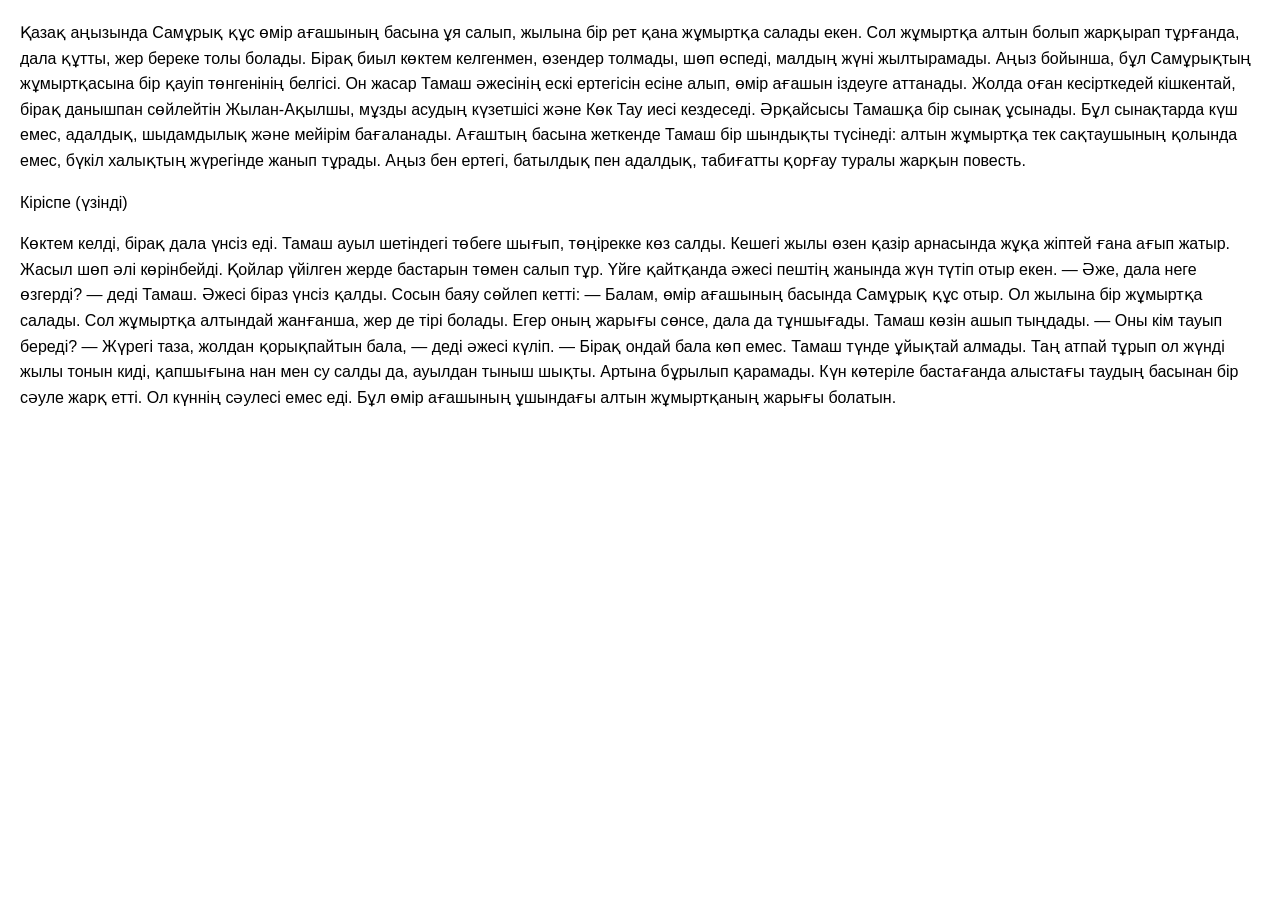
<file: akpan/index.html>
<!DOCTYPE html>
<html lang="en">
<head>
    <meta charset="UTF-8">
    <meta name="viewport" content="width=device-width, initial-scale=1.0">
    <title>Самұрық құстың алтын жұмыртқасы</title>
</head>
<style>
    body {
        font-family: Arial, sans-serif;
        line-height: 1.6;
        margin: 20px;
    }
</style>
<body>
    <p>Қазақ аңызында Самұрық құс өмір ағашының басына ұя салып, жылына бір рет қана жұмыртқа салады екен. Сол жұмыртқа алтын болып жарқырап тұрғанда, дала құтты, жер береке толы болады.
Бірақ биыл көктем келгенмен, өзендер толмады, шөп өспеді, малдың жүні жылтырамады. Аңыз бойынша, бұл Самұрықтың жұмыртқасына бір қауіп төнгенінің белгісі. Он жасар Тамаш әжесінің ескі ертегісін есіне алып, өмір ағашын іздеуге аттанады.
Жолда оған кесірткедей кішкентай, бірақ данышпан сөйлейтін Жылан-Ақылшы, мұзды асудың күзетшісі және Көк Тау иесі кездеседі. Әрқайсысы Тамашқа бір сынақ ұсынады. Бұл сынақтарда күш емес, адалдық, шыдамдылық және мейірім бағаланады.
Ағаштың басына жеткенде Тамаш бір шындықты түсінеді: алтын жұмыртқа тек сақтаушының қолында емес, бүкіл халықтың жүрегінде жанып тұрады.
Аңыз бен ертегі, батылдық пен адалдық, табиғатты қорғау туралы жарқын повесть.</p>

    <p>Кіріспе (үзінді)</p>

    <p>Көктем келді, бірақ дала үнсіз еді.
Тамаш ауыл шетіндегі төбеге шығып, төңірекке көз салды. Кешегі жылы өзен қазір арнасында жұқа жіптей ғана ағып жатыр. Жасыл шөп әлі көрінбейді. Қойлар үйілген жерде бастарын төмен салып тұр.
Үйге қайтқанда әжесі пештің жанында жүн түтіп отыр екен.
— Әже, дала неге өзгерді? — деді Тамаш.
Әжесі біраз үнсіз қалды. Сосын баяу сөйлеп кетті:
— Балам, өмір ағашының басында Самұрық құс отыр. Ол жылына бір жұмыртқа салады. Сол жұмыртқа алтындай жанғанша, жер де тірі болады. Егер оның жарығы сөнсе, дала да тұншығады.
Тамаш көзін ашып тыңдады.
— Оны кім тауып береді?
— Жүрегі таза, жолдан қорықпайтын бала, — деді әжесі күліп. — Бірақ ондай бала көп емес.
Тамаш түнде ұйықтай алмады. Таң атпай тұрып ол жүнді жылы тонын киді, қапшығына нан мен су салды да, ауылдан тыныш шықты. Артына бұрылып қарамады.
Күн көтеріле бастағанда алыстағы таудың басынан бір сәуле жарқ етті. Ол күннің сәулесі емес еді. Бұл өмір ағашының ұшындағы алтын жұмыртқаның жарығы болатын.</p>
</body>
</html>
</file>
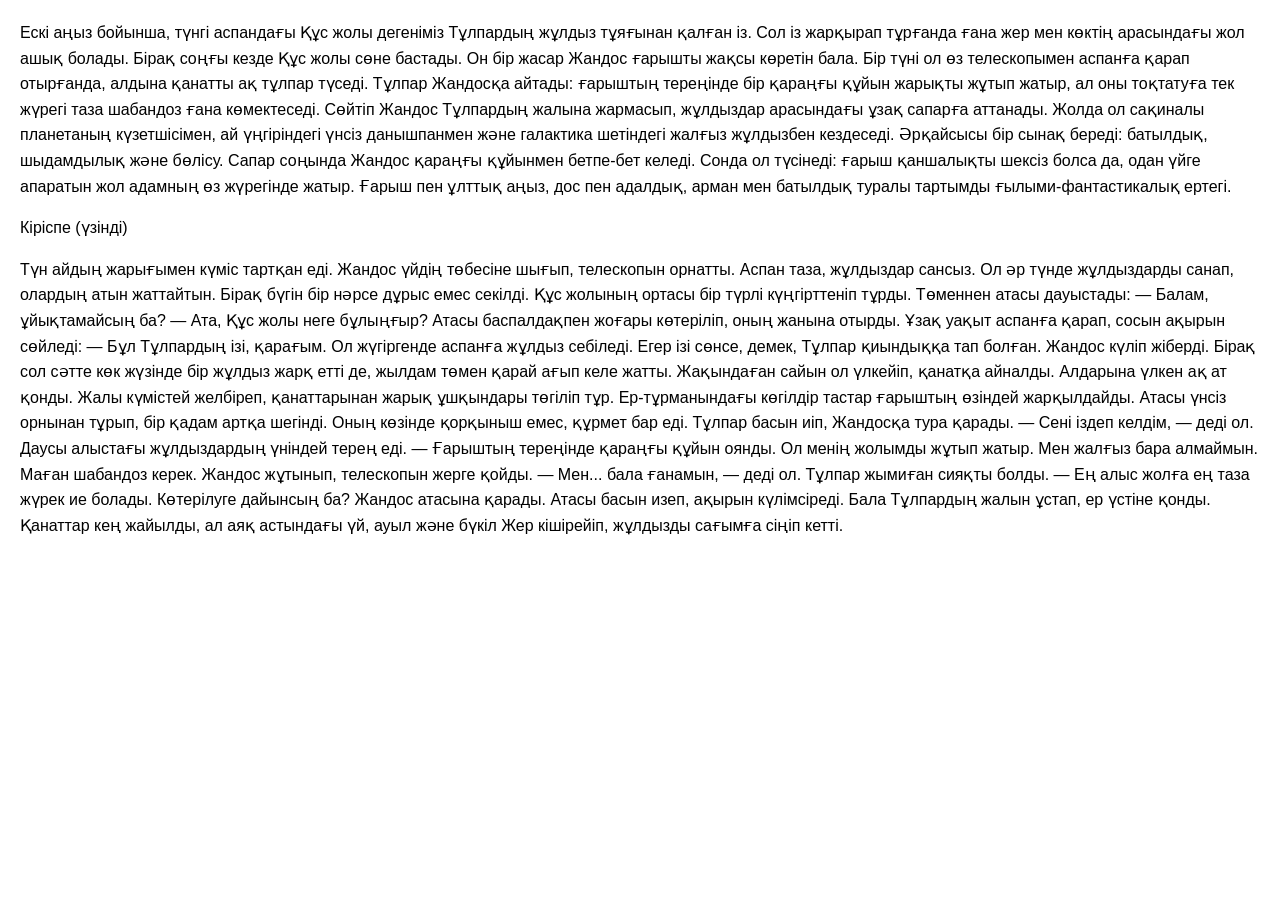
<file: cayir/index.html>
<!DOCTYPE html>
<html lang="en">
<head>
    <meta charset="UTF-8">
    <meta name="viewport" content="width=device-width, initial-scale=1.0">
    <title>Тұлпардың ғарыштық сапары</title>
</head>
<style>
    body {
        font-family: Arial, sans-serif;
        line-height: 1.6;
        margin: 20px;
    }
</style>
<body>
    <p>Ескі аңыз бойынша, түнгі аспандағы Құс жолы дегеніміз Тұлпардың жұлдыз тұяғынан қалған із. Сол із жарқырап тұрғанда ғана жер мен көктің арасындағы жол ашық болады.
Бірақ соңғы кезде Құс жолы сөне бастады. Он бір жасар Жандос ғарышты жақсы көретін бала. Бір түні ол өз телескопымен аспанға қарап отырғанда, алдына қанатты ақ тұлпар түседі. Тұлпар Жандосқа айтады: ғарыштың тереңінде бір қараңғы құйын жарықты жұтып жатыр, ал оны тоқтатуға тек жүрегі таза шабандоз ғана көмектеседі.
Сөйтіп Жандос Тұлпардың жалына жармасып, жұлдыздар арасындағы ұзақ сапарға аттанады. Жолда ол сақиналы планетаның күзетшісімен, ай үңгіріндегі үнсіз данышпанмен және галактика шетіндегі жалғыз жұлдызбен кездеседі. Әрқайсысы бір сынақ береді: батылдық, шыдамдылық және бөлісу.
Сапар соңында Жандос қараңғы құйынмен бетпе-бет келеді. Сонда ол түсінеді: ғарыш қаншалықты шексіз болса да, одан үйге апаратын жол адамның өз жүрегінде жатыр.
Ғарыш пен ұлттық аңыз, дос пен адалдық, арман мен батылдық туралы тартымды ғылыми-фантастикалық ертегі.</p>

    <p>Кіріспе (үзінді)</p>

    <p>Түн айдың жарығымен күміс тартқан еді.
Жандос үйдің төбесіне шығып, телескопын орнатты. Аспан таза, жұлдыздар сансыз. Ол әр түнде жұлдыздарды санап, олардың атын жаттайтын. Бірақ бүгін бір нәрсе дұрыс емес секілді. Құс жолының ортасы бір түрлі күңгірттеніп тұрды.
Төменнен атасы дауыстады:
— Балам, ұйықтамайсың ба?
— Ата, Құс жолы неге бұлыңғыр?
Атасы баспалдақпен жоғары көтеріліп, оның жанына отырды. Ұзақ уақыт аспанға қарап, сосын ақырын сөйледі:
— Бұл Тұлпардың ізі, қарағым. Ол жүгіргенде аспанға жұлдыз себіледі. Егер ізі сөнсе, демек, Тұлпар қиындыққа тап болған.
Жандос күліп жіберді. Бірақ сол сәтте көк жүзінде бір жұлдыз жарқ етті де, жылдам төмен қарай ағып келе жатты. Жақындаған сайын ол үлкейіп, қанатқа айналды.
Алдарына үлкен ақ ат қонды. Жалы күмістей желбіреп, қанаттарынан жарық ұшқындары төгіліп тұр. Ер-тұрманындағы көгілдір тастар ғарыштың өзіндей жарқылдайды.
Атасы үнсіз орнынан тұрып, бір қадам артқа шегінді. Оның көзінде қорқыныш емес, құрмет бар еді.
Тұлпар басын иіп, Жандосқа тура қарады.
— Сені іздеп келдім, — деді ол. Даусы алыстағы жұлдыздардың үніндей терең еді. — Ғарыштың тереңінде қараңғы құйын оянды. Ол менің жолымды жұтып жатыр. Мен жалғыз бара алмаймын. Маған шабандоз керек.
Жандос жұтынып, телескопын жерге қойды.
— Мен... бала ғанамын, — деді ол.
Тұлпар жымиған сияқты болды.
— Ең алыс жолға ең таза жүрек ие болады. Көтерілуге дайынсың ба?
Жандос атасына қарады. Атасы басын изеп, ақырын күлімсіреді. Бала Тұлпардың жалын ұстап, ер үстіне қонды. Қанаттар кең жайылды, ал аяқ астындағы үй, ауыл және бүкіл Жер кішірейіп, жұлдызды сағымға сіңіп кетті.</p>
</body>
</html>
</file>
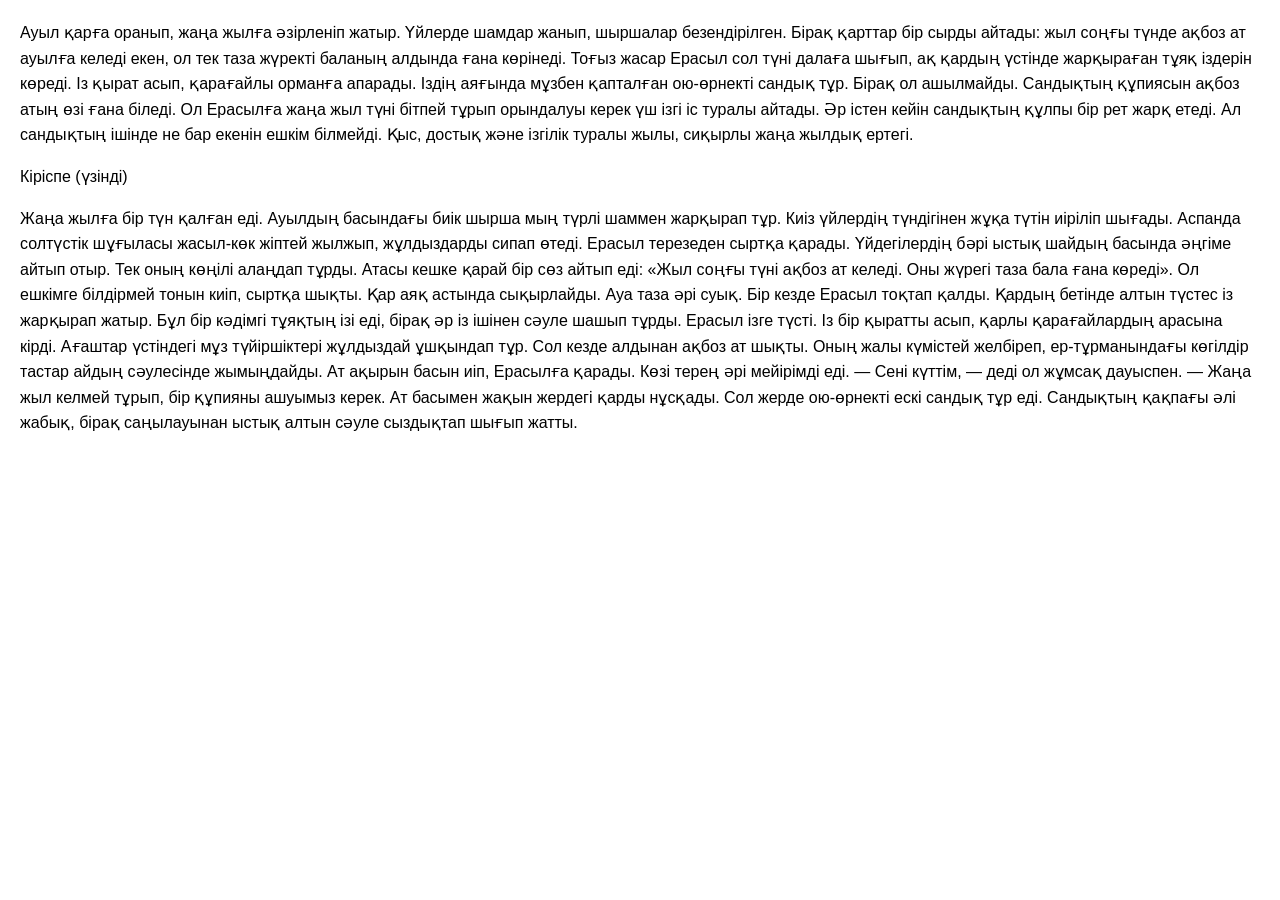
<file: jeltoksan/index.html>
<!DOCTYPE html>
<html lang="en">
<head>
    <meta charset="UTF-8">
    <meta name="viewport" content="width=device-width, initial-scale=1.0">
    <title>Ақбоз ат пен жаңа жылдық құпиясы</title>
</head>
<style>
    body {
        font-family: Arial, sans-serif;
        line-height: 1.6;
        margin: 20px;
    }
</style>
<body>
    <p>Ауыл қарға оранып, жаңа жылға әзірленіп жатыр. Үйлерде шамдар жанып, шыршалар безендірілген. Бірақ қарттар бір сырды айтады: жыл соңғы түнде ақбоз ат ауылға келеді екен, ол тек таза жүректі баланың алдында ғана көрінеді.
Тоғыз жасар Ерасыл сол түні далаға шығып, ақ қардың үстінде жарқыраған тұяқ іздерін көреді. Із қырат асып, қарағайлы орманға апарады. Іздің аяғында мұзбен қапталған ою-өрнекті сандық тұр. Бірақ ол ашылмайды.
Сандықтың құпиясын ақбоз атың өзі ғана біледі. Ол Ерасылға жаңа жыл түні бітпей тұрып орындалуы керек үш ізгі іс туралы айтады. Әр істен кейін сандықтың құлпы бір рет жарқ етеді. Ал сандықтың ішінде не бар екенін ешкім білмейді.
Қыс, достық және ізгілік туралы жылы, сиқырлы жаңа жылдық ертегі.</p>

    <p>Кіріспе (үзінді)</p>

    <p>Жаңа жылға бір түн қалған еді.
Ауылдың басындағы биік шырша мың түрлі шаммен жарқырап тұр. Киіз үйлердің түндігінен жұқа түтін иіріліп шығады. Аспанда солтүстік шұғыласы жасыл-көк жіптей жылжып, жұлдыздарды сипап өтеді.
Ерасыл терезеден сыртқа қарады. Үйдегілердің бәрі ыстық шайдың басында әңгіме айтып отыр. Тек оның көңілі алаңдап тұрды. Атасы кешке қарай бір сөз айтып еді: «Жыл соңғы түні ақбоз ат келеді. Оны жүрегі таза бала ғана көреді».
Ол ешкімге білдірмей тонын киіп, сыртқа шықты.
Қар аяқ астында сықырлайды. Ауа таза әрі суық. Бір кезде Ерасыл тоқтап қалды. Қардың бетінде алтын түстес із жарқырап жатыр. Бұл бір кәдімгі тұяқтың ізі еді, бірақ әр із ішінен сәуле шашып тұрды.
Ерасыл ізге түсті. Із бір қыратты асып, қарлы қарағайлардың арасына кірді. Ағаштар үстіндегі мұз түйіршіктері жұлдыздай ұшқындап тұр.
Сол кезде алдынан ақбоз ат шықты.
Оның жалы күмістей желбіреп, ер-тұрманындағы көгілдір тастар айдың сәулесінде жымыңдайды. Ат ақырын басын иіп, Ерасылға қарады. Көзі терең әрі мейірімді еді.
— Сені күттім, — деді ол жұмсақ дауыспен. — Жаңа жыл келмей тұрып, бір құпияны ашуымыз керек.
Ат басымен жақын жердегі қарды нұсқады. Сол жерде ою-өрнекті ескі сандық тұр еді. Сандықтың қақпағы әлі жабық, бірақ саңылауынан ыстық алтын сәуле сыздықтап шығып жатты.</p>
</body>
</html>
</file>
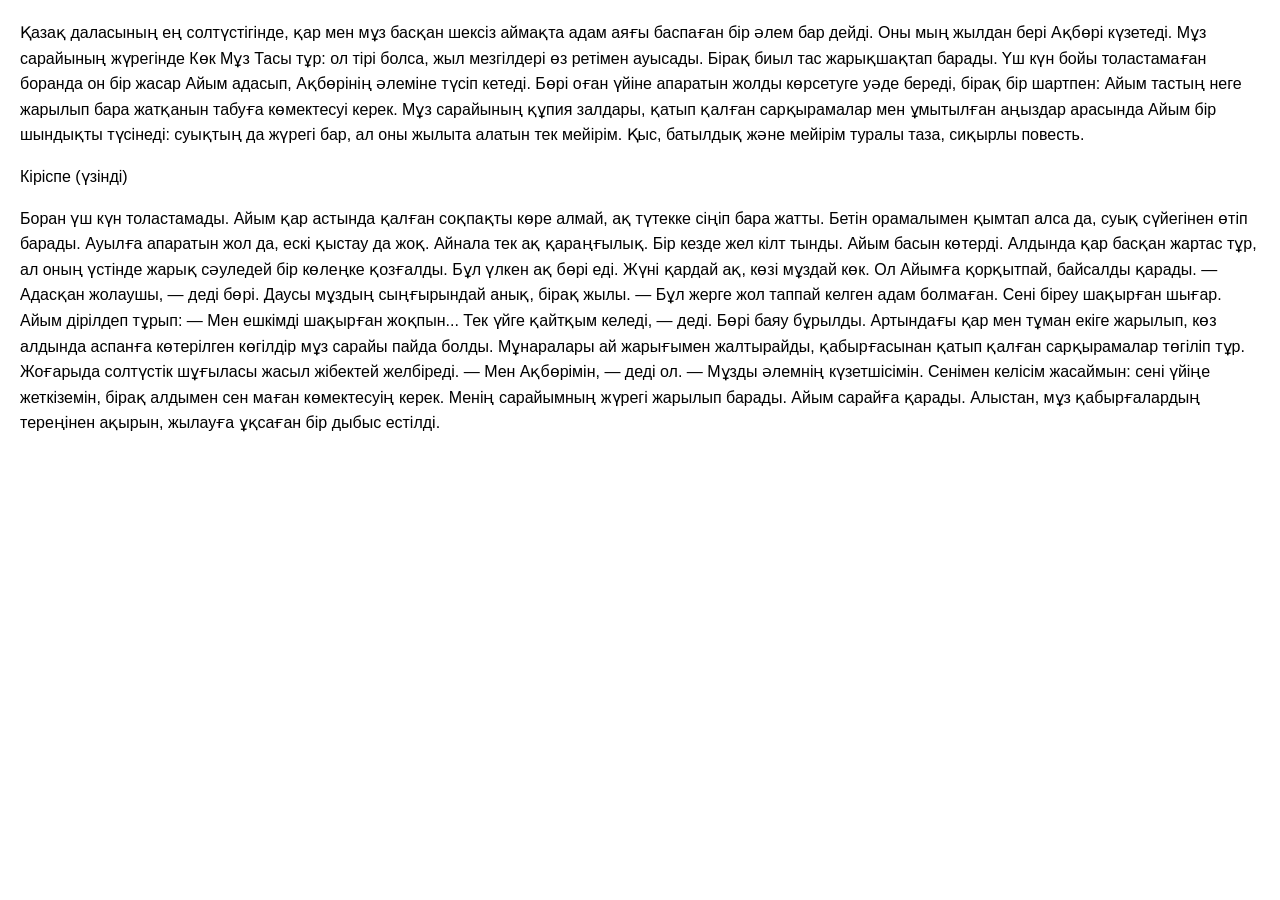
<file: kantar/index.html>
<!DOCTYPE html>
<html lang="en">
<head>
    <meta charset="UTF-8">
    <meta name="viewport" content="width=device-width, initial-scale=1.0">
    <title>Ақбөрінің мұзды әлемі</title>
</head>
<style>
    body {
        font-family: Arial, sans-serif;
        line-height: 1.6;
        margin: 20px;
    }
</style>
<body>
    <p>Қазақ даласының ең солтүстігінде, қар мен мұз басқан шексіз аймақта адам аяғы баспаған бір әлем бар дейді. Оны мың жылдан бері Ақбөрі күзетеді. Мұз сарайының жүрегінде Көк Мұз Тасы тұр: ол тірі болса, жыл мезгілдері өз ретімен ауысады.
Бірақ биыл тас жарықшақтап барады. Үш күн бойы толастамаған боранда он бір жасар Айым адасып, Ақбөрінің әлеміне түсіп кетеді. Бөрі оған үйіне апаратын жолды көрсетуге уәде береді, бірақ бір шартпен: Айым тастың неге жарылып бара жатқанын табуға көмектесуі керек.
Мұз сарайының құпия залдары, қатып қалған сарқырамалар мен ұмытылған аңыздар арасында Айым бір шындықты түсінеді: суықтың да жүрегі бар, ал оны жылыта алатын тек мейірім.
Қыс, батылдық және мейірім туралы таза, сиқырлы повесть.</p>

    <p>Кіріспе (үзінді)</p>

    <p>Боран үш күн толастамады.
Айым қар астында қалған соқпақты көре алмай, ақ түтекке сіңіп бара жатты. Бетін орамалымен қымтап алса да, суық сүйегінен өтіп барады. Ауылға апаратын жол да, ескі қыстау да жоқ. Айнала тек ақ қараңғылық.
Бір кезде жел кілт тынды.
Айым басын көтерді. Алдында қар басқан жартас тұр, ал оның үстінде жарық сәуледей бір көлеңке қозғалды. Бұл үлкен ақ бөрі еді. Жүні қардай ақ, көзі мұздай көк. Ол Айымға қорқытпай, байсалды қарады.
— Адасқан жолаушы, — деді бөрі. Даусы мұздың сыңғырындай анық, бірақ жылы. — Бұл жерге жол таппай келген адам болмаған. Сені біреу шақырған шығар.
Айым дірілдеп тұрып:
— Мен ешкімді шақырған жоқпын... Тек үйге қайтқым келеді, — деді.
Бөрі баяу бұрылды. Артындағы қар мен тұман екіге жарылып, көз алдында аспанға көтерілген көгілдір мұз сарайы пайда болды. Мұнаралары ай жарығымен жалтырайды, қабырғасынан қатып қалған сарқырамалар төгіліп тұр. Жоғарыда солтүстік шұғыласы жасыл жібектей желбіреді.
— Мен Ақбөрімін, — деді ол. — Мұзды әлемнің күзетшісімін. Сенімен келісім жасаймын: сені үйіңе жеткіземін, бірақ алдымен сен маған көмектесуің керек. Менің сарайымның жүрегі жарылып барады.
Айым сарайға қарады. Алыстан, мұз қабырғалардың тереңінен ақырын, жылауға ұқсаған бір дыбыс естілді.</p>
</body>
</html>
</file>
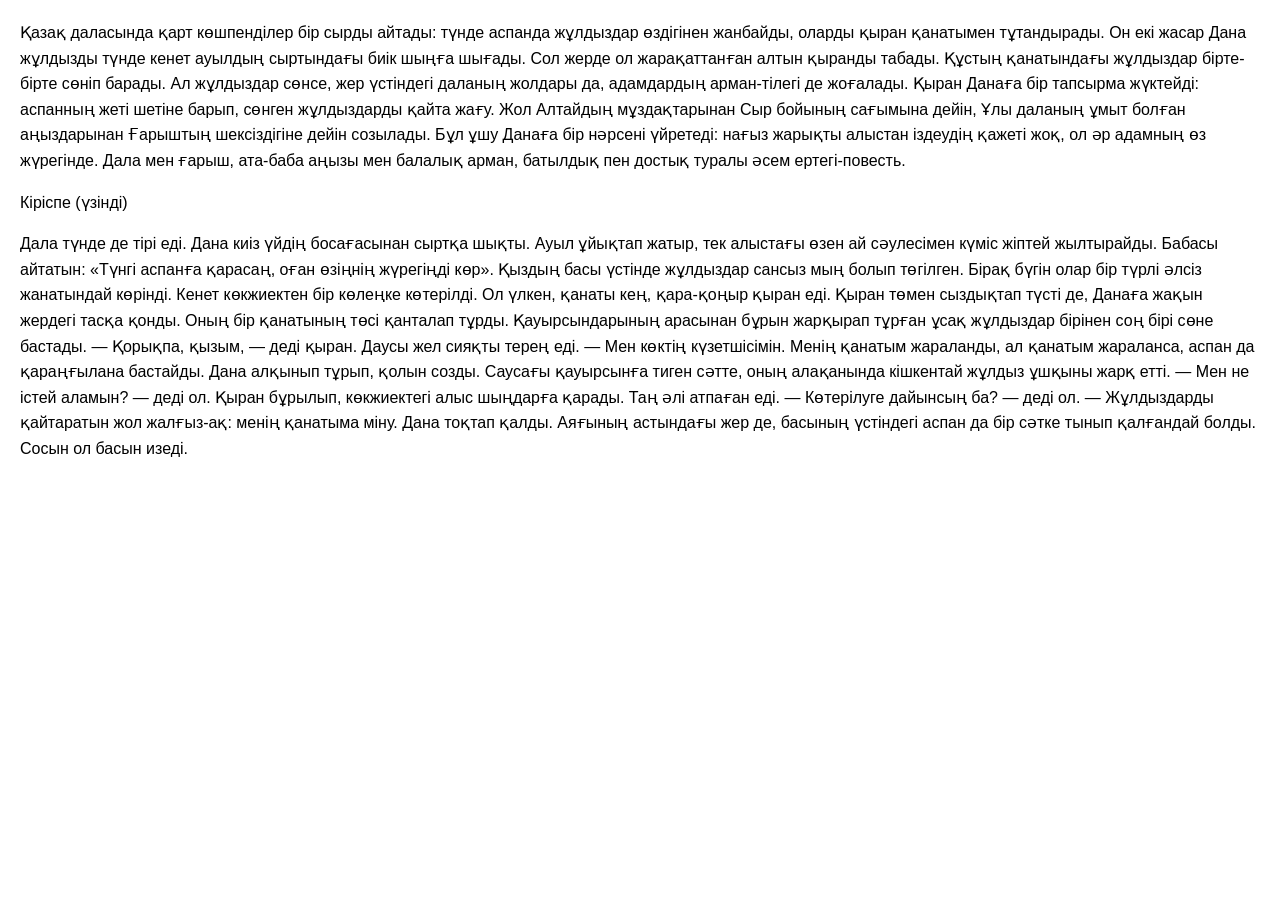
<file: karasha/index.html>
<!DOCTYPE html>
<html lang="en">
<head>
    <meta charset="UTF-8">
    <meta name="viewport" content="width=device-width, initial-scale=1.0">
    <title>Қыран қанатындағы жұлдыздар</title>
</head>
<style>
    body {
        font-family: Arial, sans-serif;
        line-height: 1.6;
        margin: 20px;
    }
</style>
<body>
    <p>Қазақ даласында қарт көшпенділер бір сырды айтады: түнде аспанда жұлдыздар өздігінен жанбайды, оларды қыран қанатымен тұтандырады.
Он екі жасар Дана жұлдызды түнде кенет ауылдың сыртындағы биік шыңға шығады. Сол жерде ол жарақаттанған алтын қыранды табады. Құстың қанатындағы жұлдыздар бірте-бірте сөніп барады. Ал жұлдыздар сөнсе, жер үстіндегі даланың жолдары да, адамдардың арман-тілегі де жоғалады.
Қыран Данаға бір тапсырма жүктейді: аспанның жеті шетіне барып, сөнген жұлдыздарды қайта жағу. Жол Алтайдың мұздақтарынан Сыр бойының сағымына дейін, Ұлы даланың ұмыт болған аңыздарынан Ғарыштың шексіздігіне дейін созылады.
Бұл ұшу Данаға бір нәрсені үйретеді: нағыз жарықты алыстан іздеудің қажеті жоқ, ол әр адамның өз жүрегінде.
Дала мен ғарыш, ата-баба аңызы мен балалық арман, батылдық пен достық туралы әсем ертегі-повесть.</p>

    <p>Кіріспе (үзінді)</p>

    <p>Дала түнде де тірі еді.
Дана киіз үйдің босағасынан сыртқа шықты. Ауыл ұйықтап жатыр, тек алыстағы өзен ай сәулесімен күміс жіптей жылтырайды. Бабасы айтатын: «Түнгі аспанға қарасаң, оған өзіңнің жүрегіңді көр».
Қыздың басы үстінде жұлдыздар сансыз мың болып төгілген. Бірақ бүгін олар бір түрлі әлсіз жанатындай көрінді.
Кенет көкжиектен бір көлеңке көтерілді. Ол үлкен, қанаты кең, қара-қоңыр қыран еді. Қыран төмен сыздықтап түсті де, Данаға жақын жердегі тасқа қонды. Оның бір қанатының төсі қанталап тұрды. Қауырсындарының арасынан бұрын жарқырап тұрған ұсақ жұлдыздар бірінен соң бірі сөне бастады.
— Қорықпа, қызым, — деді қыран. Даусы жел сияқты терең еді. — Мен көктің күзетшісімін. Менің қанатым жараланды, ал қанатым жараланса, аспан да қараңғылана бастайды.
Дана алқынып тұрып, қолын созды. Саусағы қауырсынға тиген сәтте, оның алақанында кішкентай жұлдыз ұшқыны жарқ етті.
— Мен не істей аламын? — деді ол.
Қыран бұрылып, көкжиектегі алыс шыңдарға қарады. Таң әлі атпаған еді.
— Көтерілуге дайынсың ба? — деді ол. — Жұлдыздарды қайтаратын жол жалғыз-ақ: менің қанатыма міну.
Дана тоқтап қалды. Аяғының астындағы жер де, басының үстіндегі аспан да бір сәтке тынып қалғандай болды.
Сосын ол басын изеді.</p>
</body>
</html>
</file>
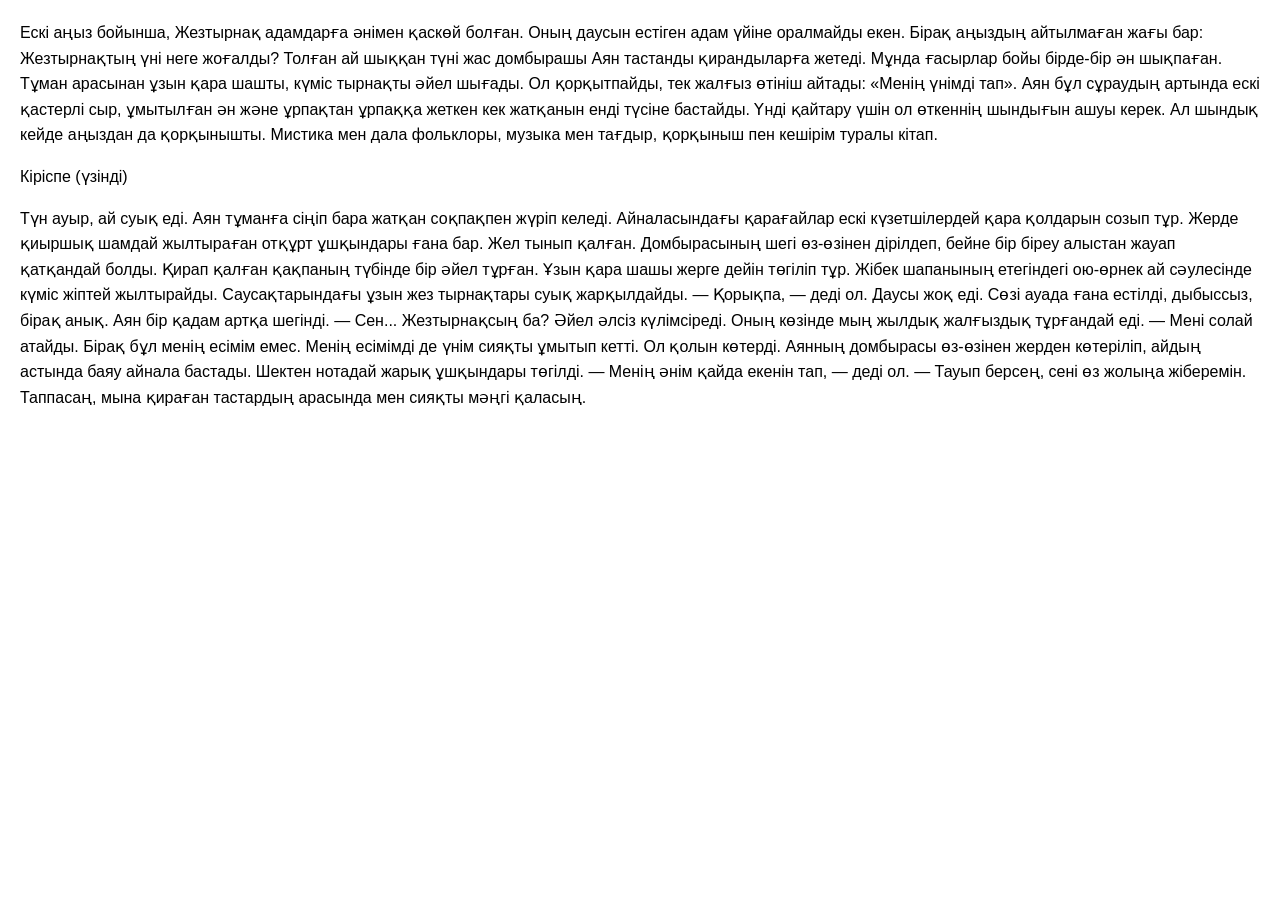
<file: kazan/index.html>
<!DOCTYPE html>
<html lang="en">
<head>
    <meta charset="UTF-8">
    <meta name="viewport" content="width=device-width, initial-scale=1.0">
    <title>Жезтырнақтың жоғалған үні</title>
</head>
<style>
    body {
        font-family: Arial, sans-serif;
        line-height: 1.6;
        margin: 20px;
    }
</style>
<body>
    <p>Ескі аңыз бойынша, Жезтырнақ адамдарға әнімен қаскөй болған. Оның даусын естіген адам үйіне оралмайды екен. Бірақ аңыздың айтылмаған жағы бар: Жезтырнақтың үні неге жоғалды?
Толған ай шыққан түні жас домбырашы Аян тастанды қирандыларға жетеді. Мұнда ғасырлар бойы бірде-бір ән шықпаған. Тұман арасынан ұзын қара шашты, күміс тырнақты әйел шығады. Ол қорқытпайды, тек жалғыз өтініш айтады: «Менің үнімді тап».
Аян бұл сұраудың артында ескі қастерлі сыр, ұмытылған ән және ұрпақтан ұрпаққа жеткен кек жатқанын енді түсіне бастайды. Үнді қайтару үшін ол өткеннің шындығын ашуы керек. Ал шындық кейде аңыздан да қорқынышты.
Мистика мен дала фольклоры, музыка мен тағдыр, қорқыныш пен кешірім туралы кітап.</p>

    <p>Кіріспе (үзінді)</p>

    <p>Түн ауыр, ай суық еді.
Аян тұманға сіңіп бара жатқан соқпақпен жүріп келеді. Айналасындағы қарағайлар ескі күзетшілердей қара қолдарын созып тұр. Жерде қиыршық шамдай жылтыраған отқұрт ұшқындары ғана бар. Жел тынып қалған. Домбырасының шегі өз-өзінен дірілдеп, бейне бір біреу алыстан жауап қатқандай болды.
Қирап қалған қақпаның түбінде бір әйел тұрған.
Ұзын қара шашы жерге дейін төгіліп тұр. Жібек шапанының етегіндегі ою-өрнек ай сәулесінде күміс жіптей жылтырайды. Саусақтарындағы ұзын жез тырнақтары суық жарқылдайды.
— Қорықпа, — деді ол. Даусы жоқ еді. Сөзі ауада ғана естілді, дыбыссыз, бірақ анық.
Аян бір қадам артқа шегінді.
— Сен... Жезтырнақсың ба?
Әйел әлсіз күлімсіреді. Оның көзінде мың жылдық жалғыздық тұрғандай еді.
— Мені солай атайды. Бірақ бұл менің есімім емес. Менің есімімді де үнім сияқты ұмытып кетті.
Ол қолын көтерді. Аянның домбырасы өз-өзінен жерден көтеріліп, айдың астында баяу айнала бастады. Шектен нотадай жарық ұшқындары төгілді.
— Менің әнім қайда екенін тап, — деді ол. — Тауып берсең, сені өз жолыңа жіберемін. Таппасаң, мына қираған тастардың арасында мен сияқты мәңгі қаласың.</p>
</body>
</html>
</file>
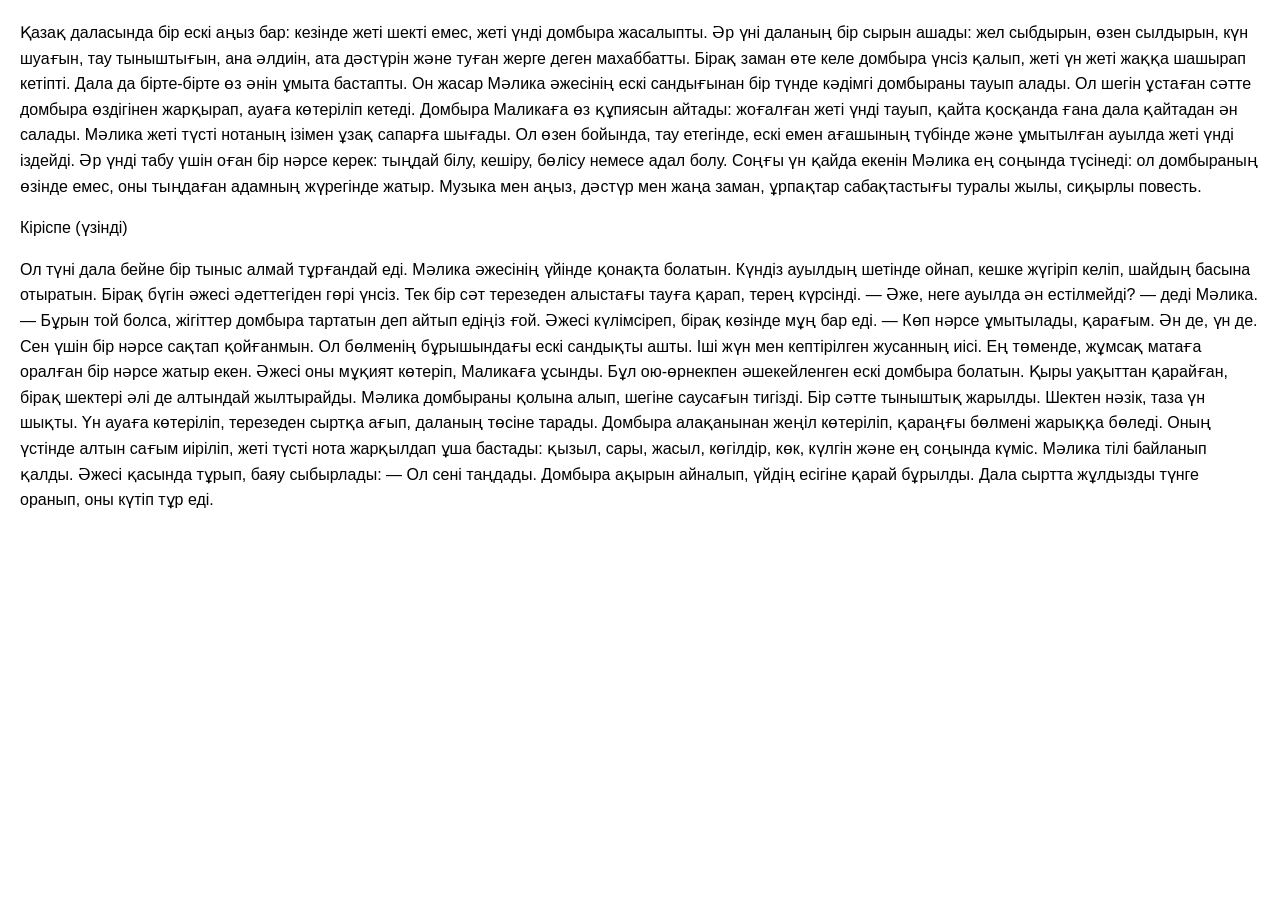
<file: mamyr/index.html>
<!DOCTYPE html>
<html lang="en">
<head>
    <meta charset="UTF-8">
    <meta name="viewport" content="width=device-width, initial-scale=1.0">
    <title>Сиқырлы домбыраның жеті үні</title>
</head>
<style>
    body {
        font-family: Arial, sans-serif;
        line-height: 1.6;
        margin: 20px;
    }
</style>
<body>
    <p>Қазақ даласында бір ескі аңыз бар: кезінде жеті шекті емес, жеті үнді домбыра жасалыпты. Әр үні даланың бір сырын ашады: жел сыбдырын, өзен сылдырын, күн шуағын, тау тыныштығын, ана әлдиін, ата дәстүрін және туған жерге деген махаббатты.
Бірақ заман өте келе домбыра үнсіз қалып, жеті үн жеті жаққа шашырап кетіпті. Дала да бірте-бірте өз әнін ұмыта бастапты. Он жасар Мәлика әжесінің ескі сандығынан бір түнде кәдімгі домбыраны тауып алады. Ол шегін ұстаған сәтте домбыра өздігінен жарқырап, ауаға көтеріліп кетеді.
Домбыра Маликаға өз құпиясын айтады: жоғалған жеті үнді тауып, қайта қосқанда ғана дала қайтадан ән салады. Мәлика жеті түсті нотаның ізімен ұзақ сапарға шығады. Ол өзен бойында, тау етегінде, ескі емен ағашының түбінде және ұмытылған ауылда жеті үнді іздейді. Әр үнді табу үшін оған бір нәрсе керек: тыңдай білу, кешіру, бөлісу немесе адал болу.
Соңғы үн қайда екенін Мәлика ең соңында түсінеді: ол домбыраның өзінде емес, оны тыңдаған адамның жүрегінде жатыр.
Музыка мен аңыз, дәстүр мен жаңа заман, ұрпақтар сабақтастығы туралы жылы, сиқырлы повесть.</p>

    <p>Кіріспе (үзінді)</p>

    <p>Ол түні дала бейне бір тыныс алмай тұрғандай еді.
Мәлика әжесінің үйінде қонақта болатын. Күндіз ауылдың шетінде ойнап, кешке жүгіріп келіп, шайдың басына отыратын. Бірақ бүгін әжесі әдеттегіден гөрі үнсіз. Тек бір сәт терезеден алыстағы тауға қарап, терең күрсінді.
— Әже, неге ауылда ән естілмейді? — деді Мәлика. — Бұрын той болса, жігіттер домбыра тартатын деп айтып едіңіз ғой.
Әжесі күлімсіреп, бірақ көзінде мұң бар еді.
— Көп нәрсе ұмытылады, қарағым. Ән де, үн де. Сен үшін бір нәрсе сақтап қойғанмын.
Ол бөлменің бұрышындағы ескі сандықты ашты. Іші жүн мен кептірілген жусанның иісі. Ең төменде, жұмсақ матаға оралған бір нәрсе жатыр екен. Әжесі оны мұқият көтеріп, Маликаға ұсынды.
Бұл ою-өрнекпен әшекейленген ескі домбыра болатын. Қыры уақыттан қарайған, бірақ шектері әлі де алтындай жылтырайды.
Мәлика домбыраны қолына алып, шегіне саусағын тигізді.
Бір сәтте тыныштық жарылды.
Шектен нәзік, таза үн шықты. Үн ауаға көтеріліп, терезеден сыртқа ағып, даланың төсіне тарады. Домбыра алақанынан жеңіл көтеріліп, қараңғы бөлмені жарыққа бөледі. Оның үстінде алтын сағым иіріліп, жеті түсті нота жарқылдап ұша бастады: қызыл, сары, жасыл, көгілдір, көк, күлгін және ең соңында күміс.
Мәлика тілі байланып қалды. Әжесі қасында тұрып, баяу сыбырлады:
— Ол сені таңдады.
Домбыра ақырын айналып, үйдің есігіне қарай бұрылды. Дала сыртта жұлдызды түнге оранып, оны күтіп тұр еді.</p>
</body>
</html>
</file>
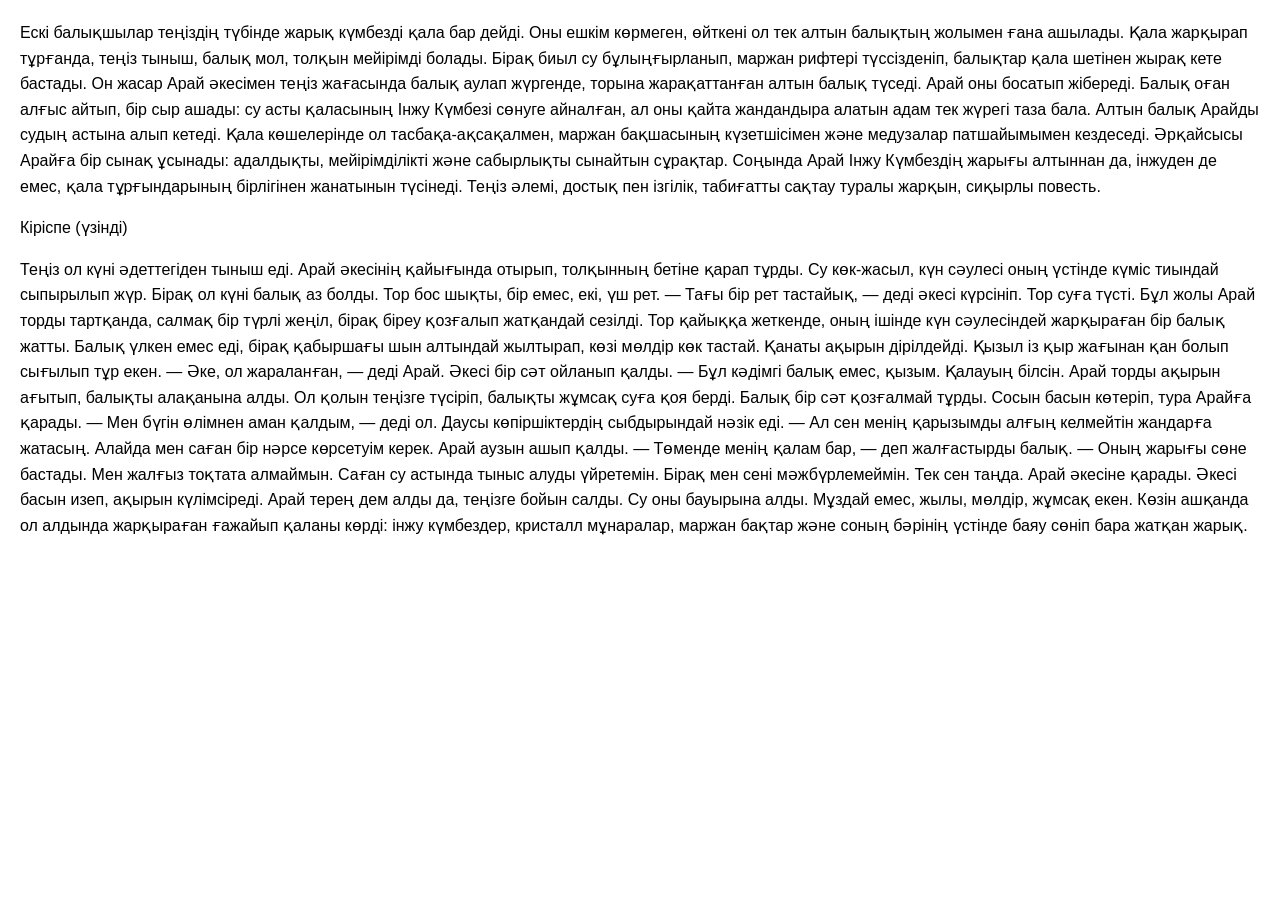
<file: mausym/index.html>
<!DOCTYPE html>
<html lang="en">
<head>
    <meta charset="UTF-8">
    <meta name="viewport" content="width=device-width, initial-scale=1.0">
    <title>Алтын балық пен су асты қаласы</title>
</head>
<style>
    body {
        font-family: Arial, sans-serif;
        line-height: 1.6;
        margin: 20px;
    }
</style>
<body>
    <p>Ескі балықшылар теңіздің түбінде жарық күмбезді қала бар дейді. Оны ешкім көрмеген, өйткені ол тек алтын балықтың жолымен ғана ашылады. Қала жарқырап тұрғанда, теңіз тыныш, балық мол, толқын мейірімді болады.
Бірақ биыл су бұлыңғырланып, маржан рифтері түссізденіп, балықтар қала шетінен жырақ кете бастады. Он жасар Арай әкесімен теңіз жағасында балық аулап жүргенде, торына жарақаттанған алтын балық түседі. Арай оны босатып жібереді. Балық оған алғыс айтып, бір сыр ашады: су асты қаласының Інжу Күмбезі сөнуге айналған, ал оны қайта жандандыра алатын адам тек жүрегі таза бала.
Алтын балық Арайды судың астына алып кетеді. Қала көшелерінде ол тасбақа-ақсақалмен, маржан бақшасының күзетшісімен және медузалар патшайымымен кездеседі. Әрқайсысы Арайға бір сынақ ұсынады: адалдықты, мейірімділікті және сабырлықты сынайтын сұрақтар.
Соңында Арай Інжу Күмбездің жарығы алтыннан да, інжуден де емес, қала тұрғындарының бірлігінен жанатынын түсінеді.
Теңіз әлемі, достық пен ізгілік, табиғатты сақтау туралы жарқын, сиқырлы повесть.</p>

    <p>Кіріспе (үзінді)</p>

    <p>Теңіз ол күні әдеттегіден тыныш еді.
Арай әкесінің қайығында отырып, толқынның бетіне қарап тұрды. Су көк-жасыл, күн сәулесі оның үстінде күміс тиындай сыпырылып жүр. Бірақ ол күні балық аз болды. Тор бос шықты, бір емес, екі, үш рет.
— Тағы бір рет тастайық, — деді әкесі күрсініп.
Тор суға түсті. Бұл жолы Арай торды тартқанда, салмақ бір түрлі жеңіл, бірақ біреу қозғалып жатқандай сезілді. Тор қайыққа жеткенде, оның ішінде күн сәулесіндей жарқыраған бір балық жатты.
Балық үлкен емес еді, бірақ қабыршағы шын алтындай жылтырап, көзі мөлдір көк тастай. Қанаты ақырын дірілдейді. Қызыл із қыр жағынан қан болып сығылып тұр екен.
— Әке, ол жараланған, — деді Арай.
Әкесі бір сәт ойланып қалды.
— Бұл кәдімгі балық емес, қызым. Қалауың білсін.
Арай торды ақырын ағытып, балықты алақанына алды. Ол қолын теңізге түсіріп, балықты жұмсақ суға қоя берді. Балық бір сәт қозғалмай тұрды. Сосын басын көтеріп, тура Арайға қарады.
— Мен бүгін өлімнен аман қалдым, — деді ол. Даусы көпіршіктердің сыбдырындай нәзік еді. — Ал сен менің қарызымды алғың келмейтін жандарға жатасың. Алайда мен саған бір нәрсе көрсетуім керек.
Арай аузын ашып қалды.
— Төменде менің қалам бар, — деп жалғастырды балық. — Оның жарығы сөне бастады. Мен жалғыз тоқтата алмаймын. Саған су астында тыныс алуды үйретемін. Бірақ мен сені мәжбүрлемеймін. Тек сен таңда.
Арай әкесіне қарады. Әкесі басын изеп, ақырын күлімсіреді.
Арай терең дем алды да, теңізге бойын салды.
Су оны бауырына алды. Мұздай емес, жылы, мөлдір, жұмсақ екен. Көзін ашқанда ол алдында жарқыраған ғажайып қаланы көрді: інжу күмбездер, кристалл мұнаралар, маржан бақтар және соның бәрінің үстінде баяу сөніп бара жатқан жарық.</p>
</body>
</html>
</file>
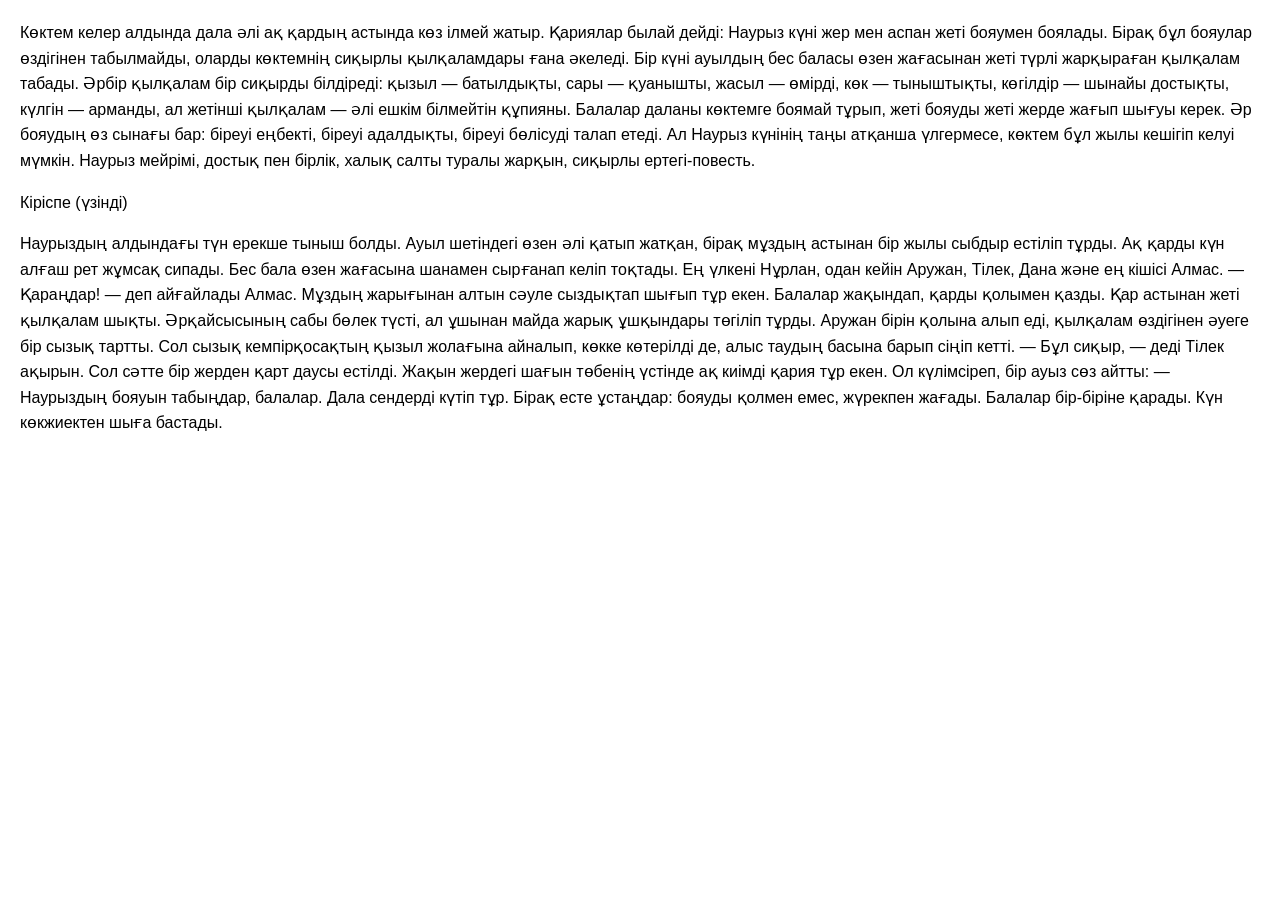
<file: nauruz/index.html>
<!DOCTYPE html>
<html lang="en">
<head>
    <meta charset="UTF-8">
    <meta name="viewport" content="width=device-width, initial-scale=1.0">
    <title>Наурыздың жеті сиқырлы бояуы</title>
</head>
<style>
    body {
        font-family: Arial, sans-serif;
        line-height: 1.6;
        margin: 20px;
    }
</style>
<body>
    <p>Көктем келер алдында дала әлі ақ қардың астында көз ілмей жатыр. Қариялар былай дейді: Наурыз күні жер мен аспан жеті бояумен боялады. Бірақ бұл бояулар өздігінен табылмайды, оларды көктемнің сиқырлы қылқаламдары ғана әкеледі.
Бір күні ауылдың бес баласы өзен жағасынан жеті түрлі жарқыраған қылқалам табады. Әрбір қылқалам бір сиқырды білдіреді: қызыл — батылдықты, сары — қуанышты, жасыл — өмірді, көк — тыныштықты, көгілдір — шынайы достықты, күлгін — арманды, ал жетінші қылқалам — әлі ешкім білмейтін құпияны.
Балалар даланы көктемге боямай тұрып, жеті бояуды жеті жерде жағып шығуы керек. Әр бояудың өз сынағы бар: біреуі еңбекті, біреуі адалдықты, біреуі бөлісуді талап етеді. Ал Наурыз күнінің таңы атқанша үлгермесе, көктем бұл жылы кешігіп келуі мүмкін.
Наурыз мейрімі, достық пен бірлік, халық салты туралы жарқын, сиқырлы ертегі-повесть.</p>

    <p>Кіріспе (үзінді)</p>

    <p>Наурыздың алдындағы түн ерекше тыныш болды.
Ауыл шетіндегі өзен әлі қатып жатқан, бірақ мұздың астынан бір жылы сыбдыр естіліп тұрды. Ақ қарды күн алғаш рет жұмсақ сипады.
Бес бала өзен жағасына шанамен сырғанап келіп тоқтады. Ең үлкені Нұрлан, одан кейін Аружан, Тілек, Дана және ең кішісі Алмас.
— Қараңдар! — деп айғайлады Алмас.
Мұздың жарығынан алтын сәуле сыздықтап шығып тұр екен. Балалар жақындап, қарды қолымен қазды. Қар астынан жеті қылқалам шықты. Әрқайсысының сабы бөлек түсті, ал ұшынан майда жарық ұшқындары төгіліп тұрды.
Аружан бірін қолына алып еді, қылқалам өздігінен әуеге бір сызық тартты. Сол сызық кемпірқосақтың қызыл жолағына айналып, көкке көтерілді де, алыс таудың басына барып сіңіп кетті.
— Бұл сиқыр, — деді Тілек ақырын.
Сол сәтте бір жерден қарт даусы естілді. Жақын жердегі шағын төбенің үстінде ақ киімді қария тұр екен. Ол күлімсіреп, бір ауыз сөз айтты:
— Наурыздың бояуын табыңдар, балалар. Дала сендерді күтіп тұр. Бірақ есте ұстаңдар: бояуды қолмен емес, жүрекпен жағады.
Балалар бір-біріне қарады. Күн көкжиектен шыға бастады.</p>
</body>
</html>
</file>
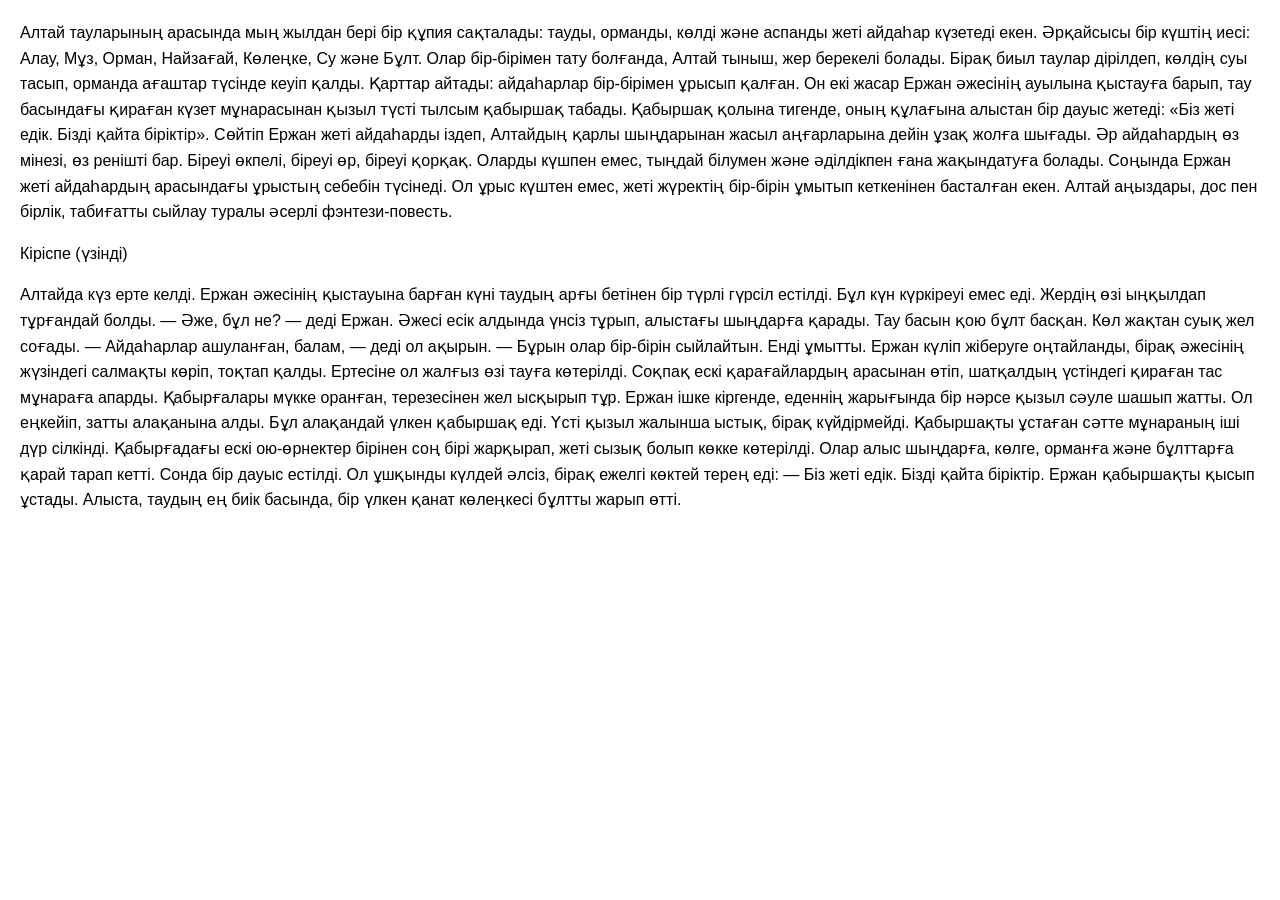
<file: shilde/index.html>
<!DOCTYPE html>
<html lang="en">
<head>
    <meta charset="UTF-8">
    <meta name="viewport" content="width=device-width, initial-scale=1.0">
    <title>Алтайдың жеті айдаһары</title>
</head>
<style>
    body {
        font-family: Arial, sans-serif;
        line-height: 1.6;
        margin: 20px;
    }
</style>
<body>
    <p>Алтай тауларының арасында мың жылдан бері бір құпия сақталады: тауды, орманды, көлді және аспанды жеті айдаһар күзетеді екен. Әрқайсысы бір күштің иесі: Алау, Мұз, Орман, Найзағай, Көлеңке, Су және Бұлт. Олар бір-бірімен тату болғанда, Алтай тыныш, жер берекелі болады.
Бірақ биыл таулар дірілдеп, көлдің суы тасып, орманда ағаштар түсінде кеуіп қалды. Қарттар айтады: айдаһарлар бір-бірімен ұрысып қалған. Он екі жасар Ержан әжесінің ауылына қыстауға барып, тау басындағы қираған күзет мұнарасынан қызыл түсті тылсым қабыршақ табады. Қабыршақ қолына тигенде, оның құлағына алыстан бір дауыс жетеді: «Біз жеті едік. Бізді қайта біріктір».
Сөйтіп Ержан жеті айдаһарды іздеп, Алтайдың қарлы шыңдарынан жасыл аңғарларына дейін ұзақ жолға шығады. Әр айдаһардың өз мінезі, өз ренішті бар. Біреуі өкпелі, біреуі өр, біреуі қорқақ. Оларды күшпен емес, тыңдай білумен және әділдікпен ғана жақындатуға болады.
Соңында Ержан жеті айдаһардың арасындағы ұрыстың себебін түсінеді. Ол ұрыс күштен емес, жеті жүректің бір-бірін ұмытып кеткенінен басталған екен.
Алтай аңыздары, дос пен бірлік, табиғатты сыйлау туралы әсерлі фэнтези-повесть.</p>

    <p>Кіріспе (үзінді)</p>

    <p>Алтайда күз ерте келді.
Ержан әжесінің қыстауына барған күні таудың арғы бетінен бір түрлі гүрсіл естілді. Бұл күн күркіреуі емес еді. Жердің өзі ыңқылдап тұрғандай болды.
— Әже, бұл не? — деді Ержан.
Әжесі есік алдында үнсіз тұрып, алыстағы шыңдарға қарады. Тау басын қою бұлт басқан. Көл жақтан суық жел соғады.
— Айдаһарлар ашуланған, балам, — деді ол ақырын. — Бұрын олар бір-бірін сыйлайтын. Енді ұмытты.
Ержан күліп жіберуге оңтайланды, бірақ әжесінің жүзіндегі салмақты көріп, тоқтап қалды.
Ертесіне ол жалғыз өзі тауға көтерілді. Соқпақ ескі қарағайлардың арасынан өтіп, шатқалдың үстіндегі қираған тас мұнараға апарды. Қабырғалары мүкке оранған, терезесінен жел ысқырып тұр. Ержан ішке кіргенде, еденнің жарығында бір нәрсе қызыл сәуле шашып жатты.
Ол еңкейіп, затты алақанына алды. Бұл алақандай үлкен қабыршақ еді. Үсті қызыл жалынша ыстық, бірақ күйдірмейді.
Қабыршақты ұстаған сәтте мұнараның іші дүр сілкінді. Қабырғадағы ескі ою-өрнектер бірінен соң бірі жарқырап, жеті сызық болып көкке көтерілді. Олар алыс шыңдарға, көлге, орманға және бұлттарға қарай тарап кетті.
Сонда бір дауыс естілді. Ол ұшқынды күлдей әлсіз, бірақ ежелгі көктей терең еді:
— Біз жеті едік. Бізді қайта біріктір.
Ержан қабыршақты қысып ұстады. Алыста, таудың ең биік басында, бір үлкен қанат көлеңкесі бұлтты жарып өтті.</p>
</body>
</html>
</file>
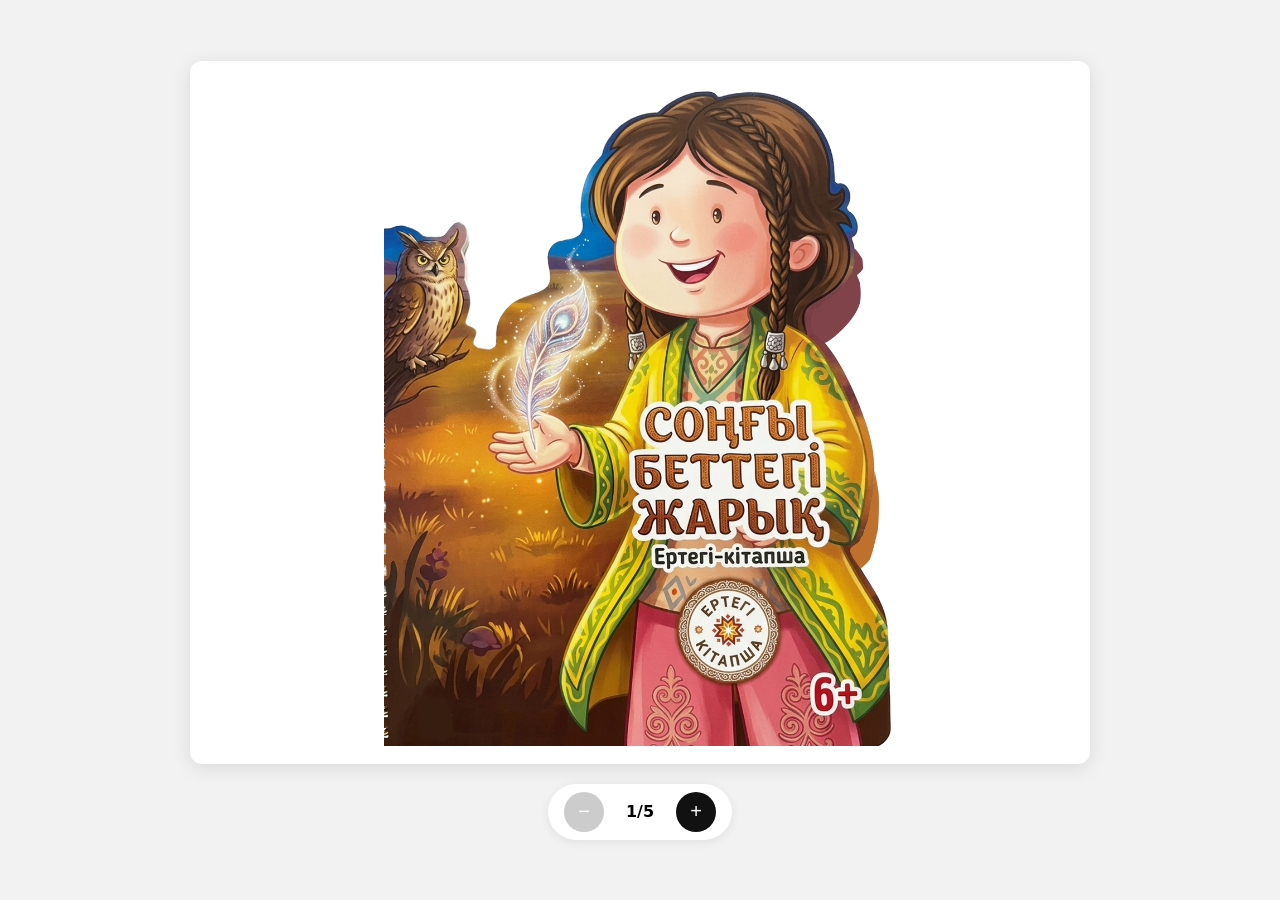
<file: site/index.html>
<!DOCTYPE html>
  <html lang="kk">
  <head>
    <meta charset="UTF-8">
    <meta name="viewport" content="width=device-width, initial-scale=1.0">
    <title>Беттер</title>
    <link rel="stylesheet" href="style.css">
  </head>
  <body>
    <main class="container">
      <div class="viewer">
        <img id="page-img" src="images/1.png" alt="Бет 1">
        <p id="error-msg" style="color:red;text-align:center;margin-top:8px"></p>
      </div>
      <div class="nav-bar">
        <button id="prevBtn" type="button">−</button>
        <span id="counter">1/5</span>
        <button id="nextBtn" type="button">+</button>
      </div>
    </main>
    <script src="script.js"></script>
  </body>
  </html>
</file>
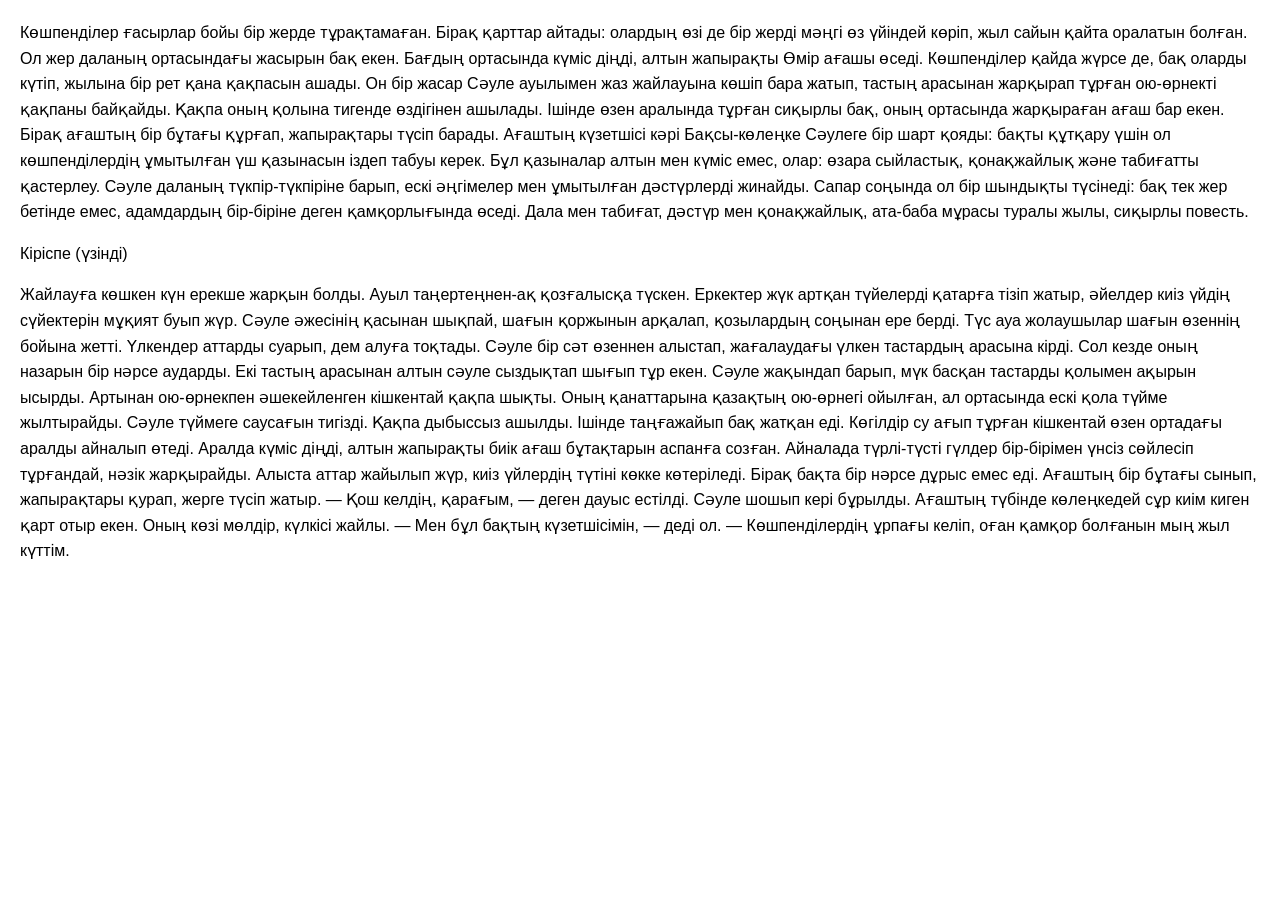
<file: tamyz/index.html>
<!DOCTYPE html>
<html lang="en">
<head>
    <meta charset="UTF-8">
    <meta name="viewport" content="width=device-width, initial-scale=1.0">
    <title>Көшпенділердің сиқырлы бағы</title>
</head>
<style>
    body {
        font-family: Arial, sans-serif;
        line-height: 1.6;
        margin: 20px;
    }
</style>
<body>
    <p>Көшпенділер ғасырлар бойы бір жерде тұрақтамаған. Бірақ қарттар айтады: олардың өзі де бір жерді мәңгі өз үйіндей көріп, жыл сайын қайта оралатын болған. Ол жер даланың ортасындағы жасырын бақ екен. Бағдың ортасында күміс діңді, алтын жапырақты Өмір ағашы өседі. Көшпенділер қайда жүрсе де, бақ оларды күтіп, жылына бір рет қана қақпасын ашады.
Он бір жасар Сәуле ауылымен жаз жайлауына көшіп бара жатып, тастың арасынан жарқырап тұрған ою-өрнекті қақпаны байқайды. Қақпа оның қолына тигенде өздігінен ашылады. Ішінде өзен аралында тұрған сиқырлы бақ, оның ортасында жарқыраған ағаш бар екен. Бірақ ағаштың бір бұтағы құрғап, жапырақтары түсіп барады.
Ағаштың күзетшісі кәрі Бақсы-көлеңке Сәулеге бір шарт қояды: бақты құтқару үшін ол көшпенділердің ұмытылған үш қазынасын іздеп табуы керек. Бұл қазыналар алтын мен күміс емес, олар: өзара сыйластық, қонақжайлық және табиғатты қастерлеу.
Сәуле даланың түкпір-түкпіріне барып, ескі әңгімелер мен ұмытылған дәстүрлерді жинайды. Сапар соңында ол бір шындықты түсінеді: бақ тек жер бетінде емес, адамдардың бір-біріне деген қамқорлығында өседі.
Дала мен табиғат, дәстүр мен қонақжайлық, ата-баба мұрасы туралы жылы, сиқырлы повесть.</p>

    <p>Кіріспе (үзінді)</p>

    <p>Жайлауға көшкен күн ерекше жарқын болды.
Ауыл таңертеңнен-ақ қозғалысқа түскен. Еркектер жүк артқан түйелерді қатарға тізіп жатыр, әйелдер киіз үйдің сүйектерін мұқият буып жүр. Сәуле әжесінің қасынан шықпай, шағын қоржынын арқалап, қозылардың соңынан ере берді.
Түс ауа жолаушылар шағын өзеннің бойына жетті. Үлкендер аттарды суарып, дем алуға тоқтады. Сәуле бір сәт өзеннен алыстап, жағалаудағы үлкен тастардың арасына кірді.
Сол кезде оның назарын бір нәрсе аударды.
Екі тастың арасынан алтын сәуле сыздықтап шығып тұр екен. Сәуле жақындап барып, мүк басқан тастарды қолымен ақырын ысырды. Артынан ою-өрнекпен әшекейленген кішкентай қақпа шықты. Оның қанаттарына қазақтың ою-өрнегі ойылған, ал ортасында ескі қола түйме жылтырайды.
Сәуле түймеге саусағын тигізді.
Қақпа дыбыссыз ашылды.
Ішінде таңғажайып бақ жатқан еді. Көгілдір су ағып тұрған кішкентай өзен ортадағы аралды айналып өтеді. Аралда күміс діңді, алтын жапырақты биік ағаш бұтақтарын аспанға созған. Айналада түрлі-түсті гүлдер бір-бірімен үнсіз сөйлесіп тұрғандай, нәзік жарқырайды. Алыста аттар жайылып жүр, киіз үйлердің түтіні көкке көтеріледі.
Бірақ бақта бір нәрсе дұрыс емес еді. Ағаштың бір бұтағы сынып, жапырақтары қурап, жерге түсіп жатыр.
— Қош келдің, қарағым, — деген дауыс естілді.
Сәуле шошып кері бұрылды. Ағаштың түбінде көлеңкедей сұр киім киген қарт отыр екен. Оның көзі мөлдір, күлкісі жайлы.
— Мен бұл бақтың күзетшісімін, — деді ол. — Көшпенділердің ұрпағы келіп, оған қамқор болғанын мың жыл күттім.</p>
</body>
</html>
</file>
<file: site/style.css>
* { box-sizing: border-box; margin: 0; padding: 0; }
  html, body { height: 100%; font-family: system-ui, sans-serif; background: #f2f2f2; }
  .container {
    min-height: 100vh;
    display: flex;
    flex-direction: column;
    align-items: center;
    justify-content: center;
    padding: 20px;
  }
  .viewer {
    background: #fff;
    padding: 10px;
    border-radius: 12px;
    box-shadow: 0 4px 20px rgba(0,0,0,.1);
    max-width: 900px;
    width: 100%;
  }
  #page-img {
    display: block;
    width: 100%;
    max-height: 75vh;
    object-fit: contain;
    border-radius: 8px;
  }
  .nav-bar {
    margin-top: 20px;
    display: flex;
    align-items: center;
    gap: 16px;
    background: #fff;
    padding: 8px 16px;
    border-radius: 99px;
    box-shadow: 0 2px 10px rgba(0,0,0,.08);
  }
  .nav-bar button {
    width: 40px; height: 40px;
    border: none; border-radius: 50%;
    background: #111; color: #fff;
    font-size: 20px; cursor: pointer;
  }
  .nav-bar button:disabled { background: #ccc; cursor: not-allowed; }
  #counter { font-weight: 600; min-width: 40px; text-align: center; }
</file>
